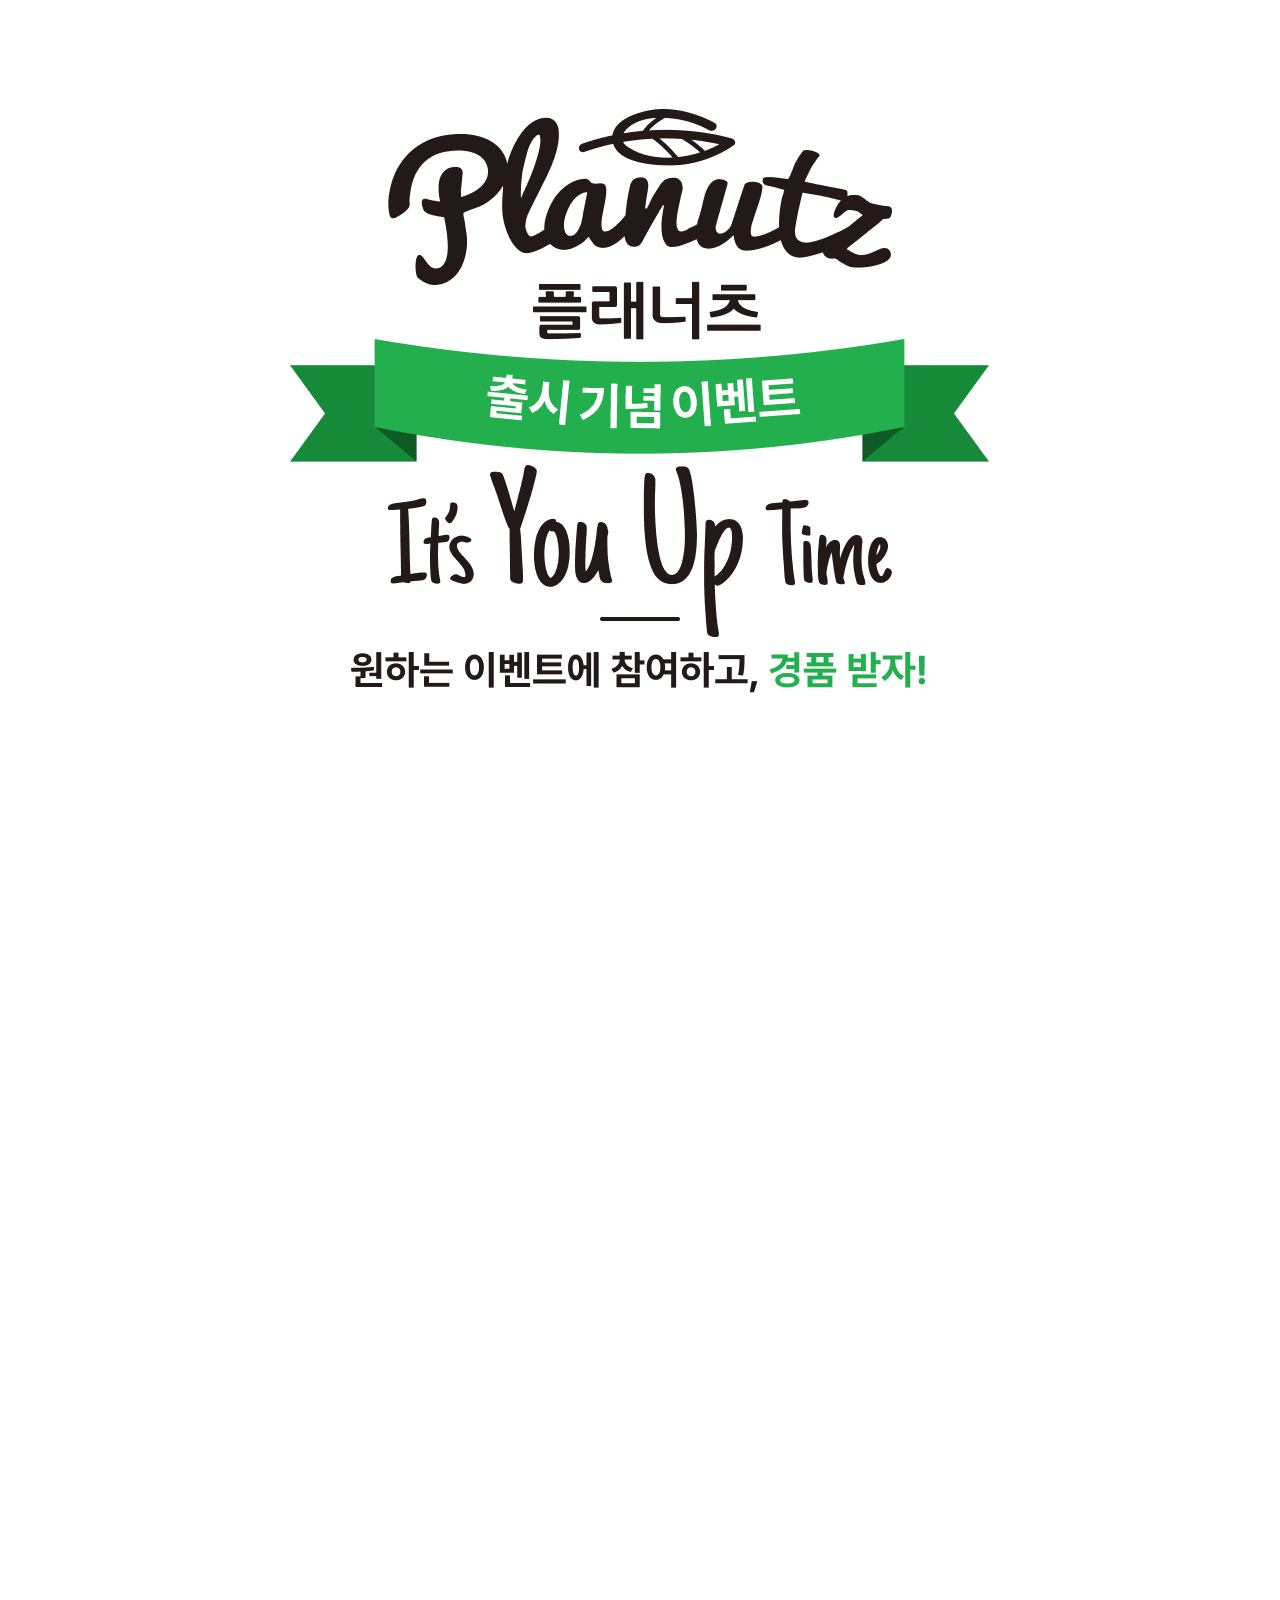
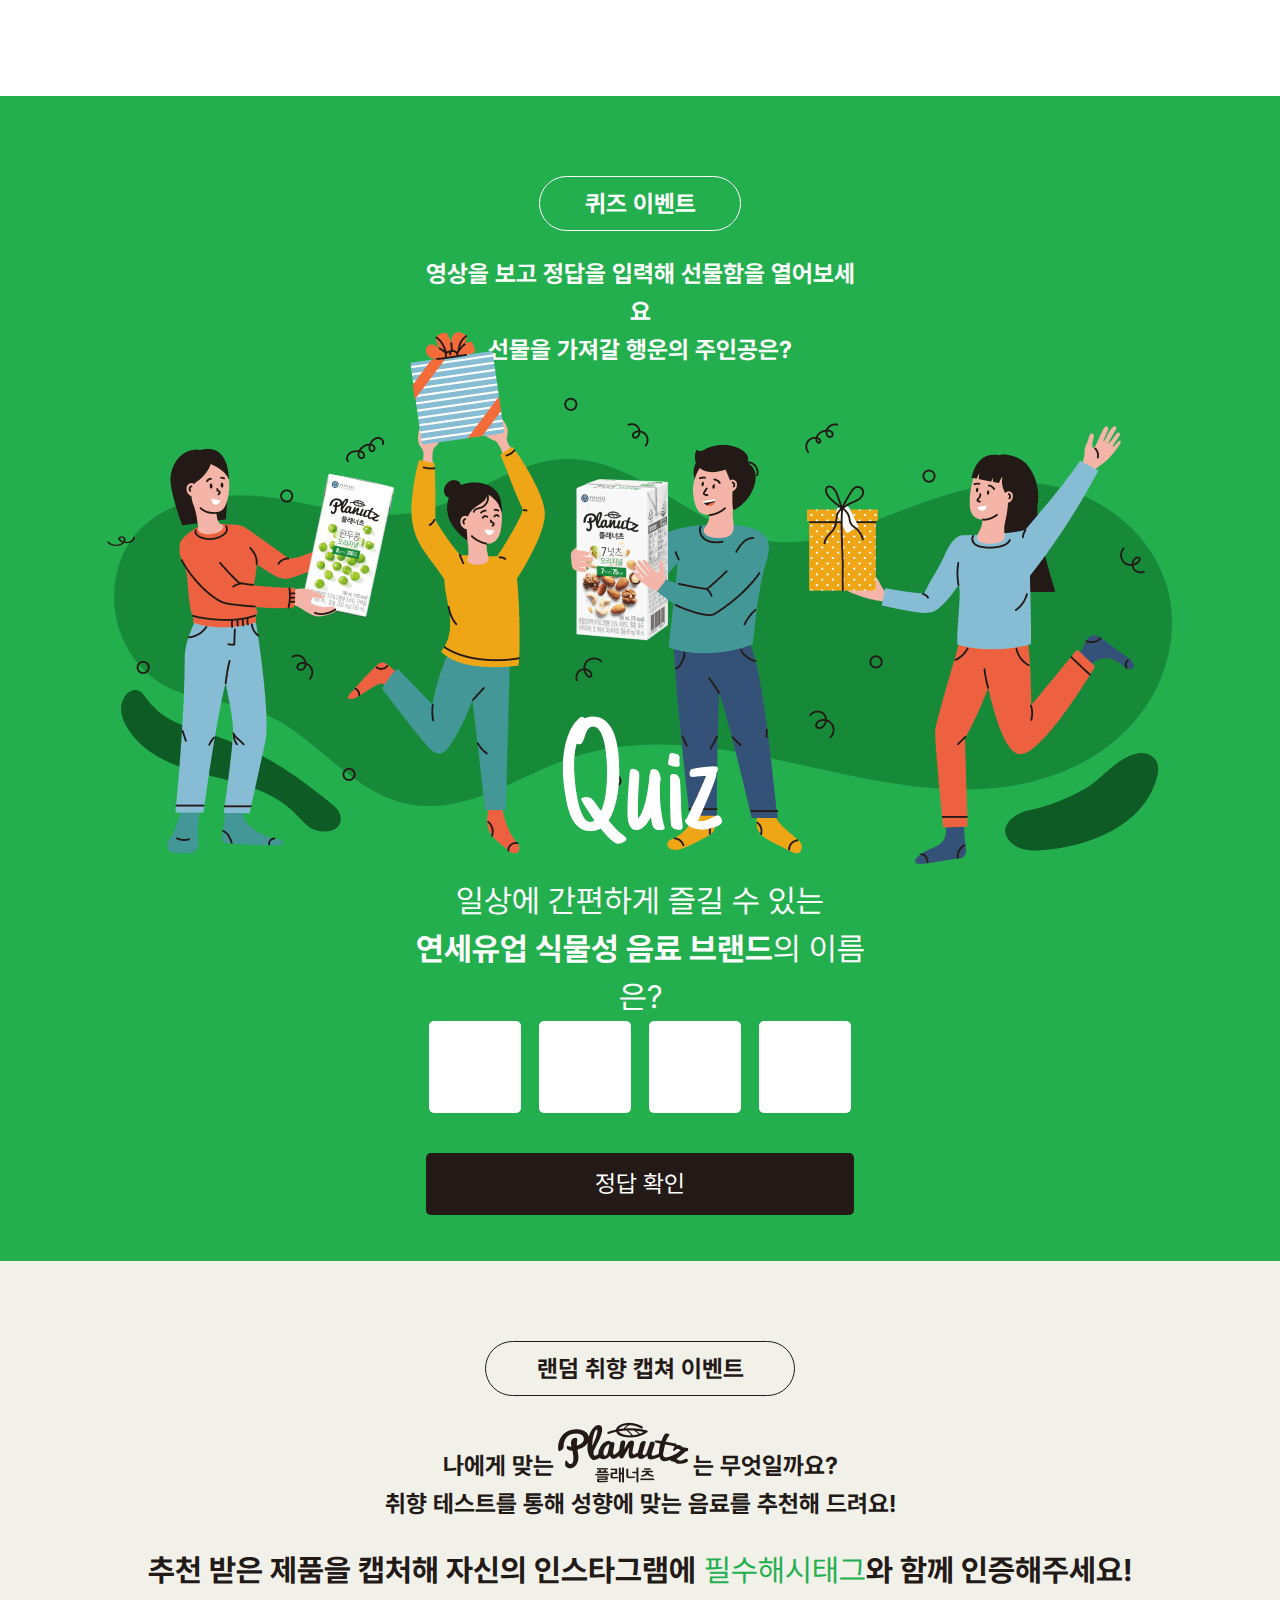
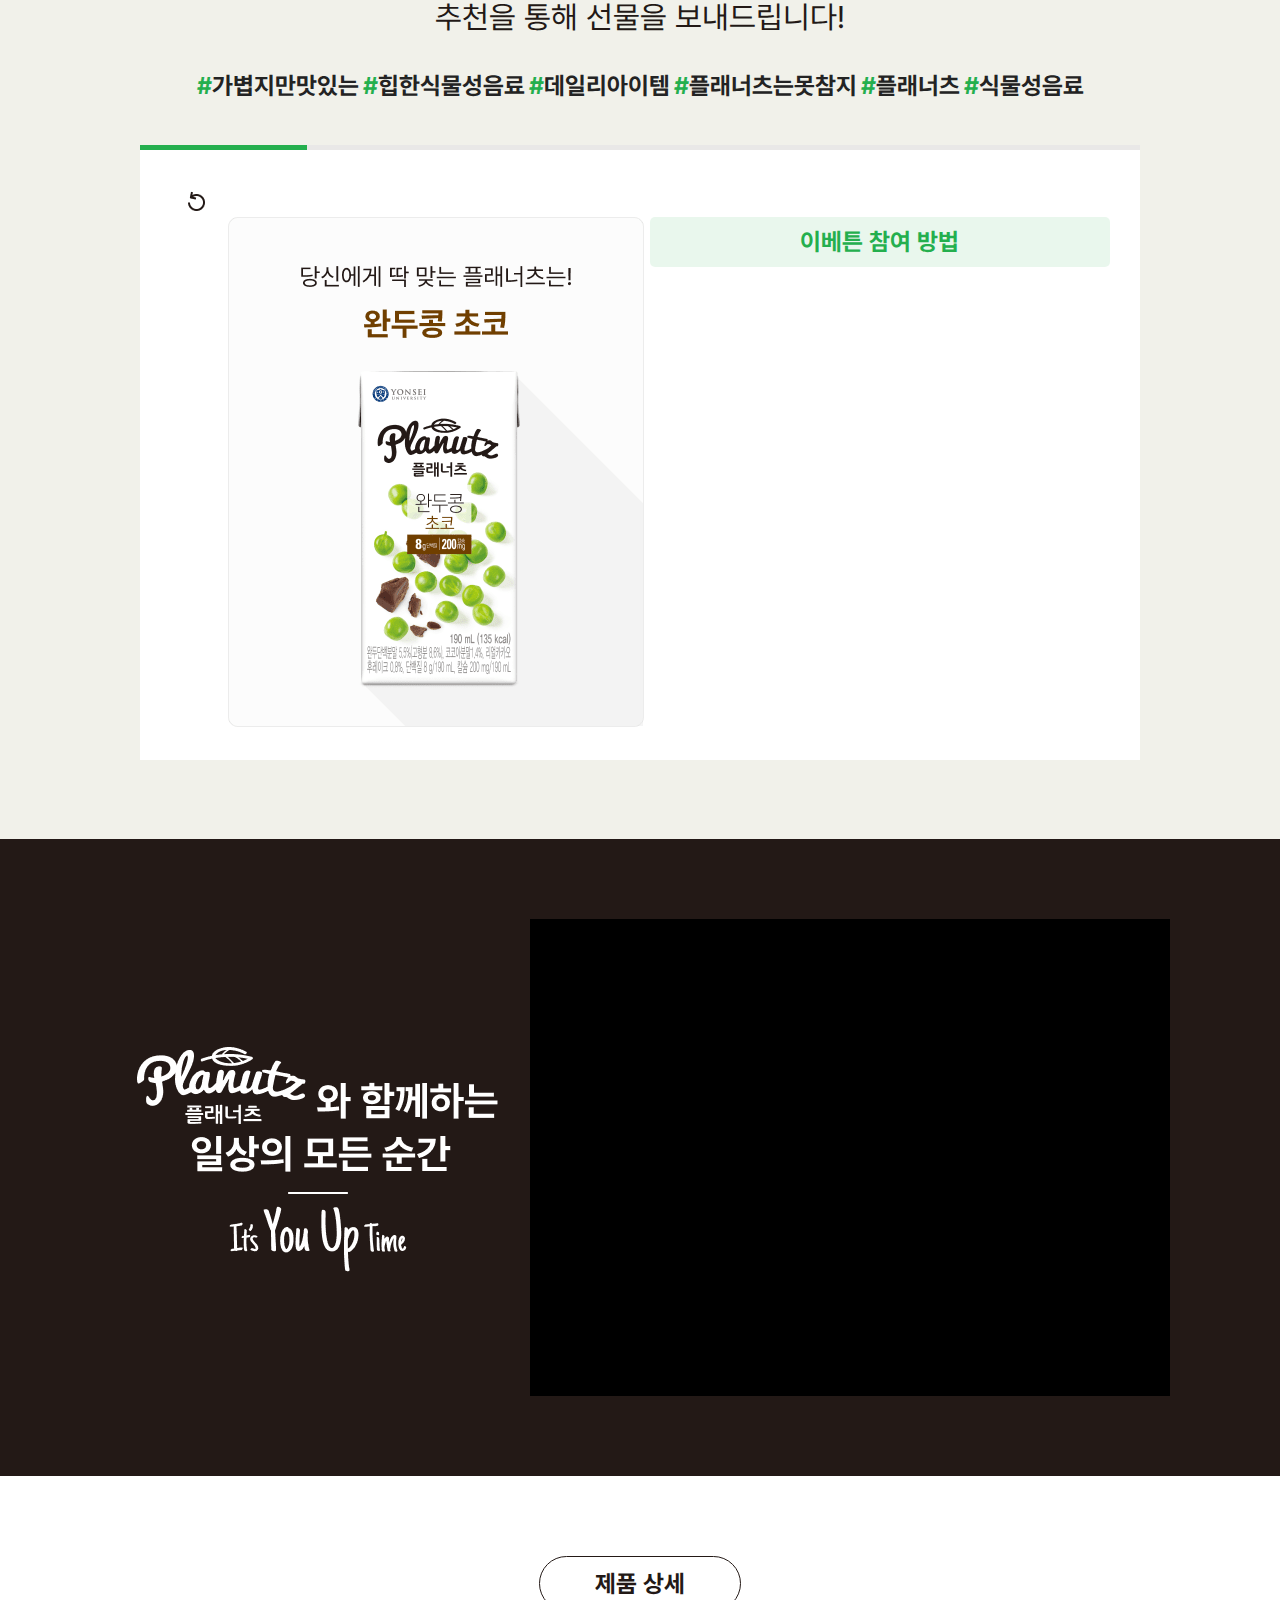
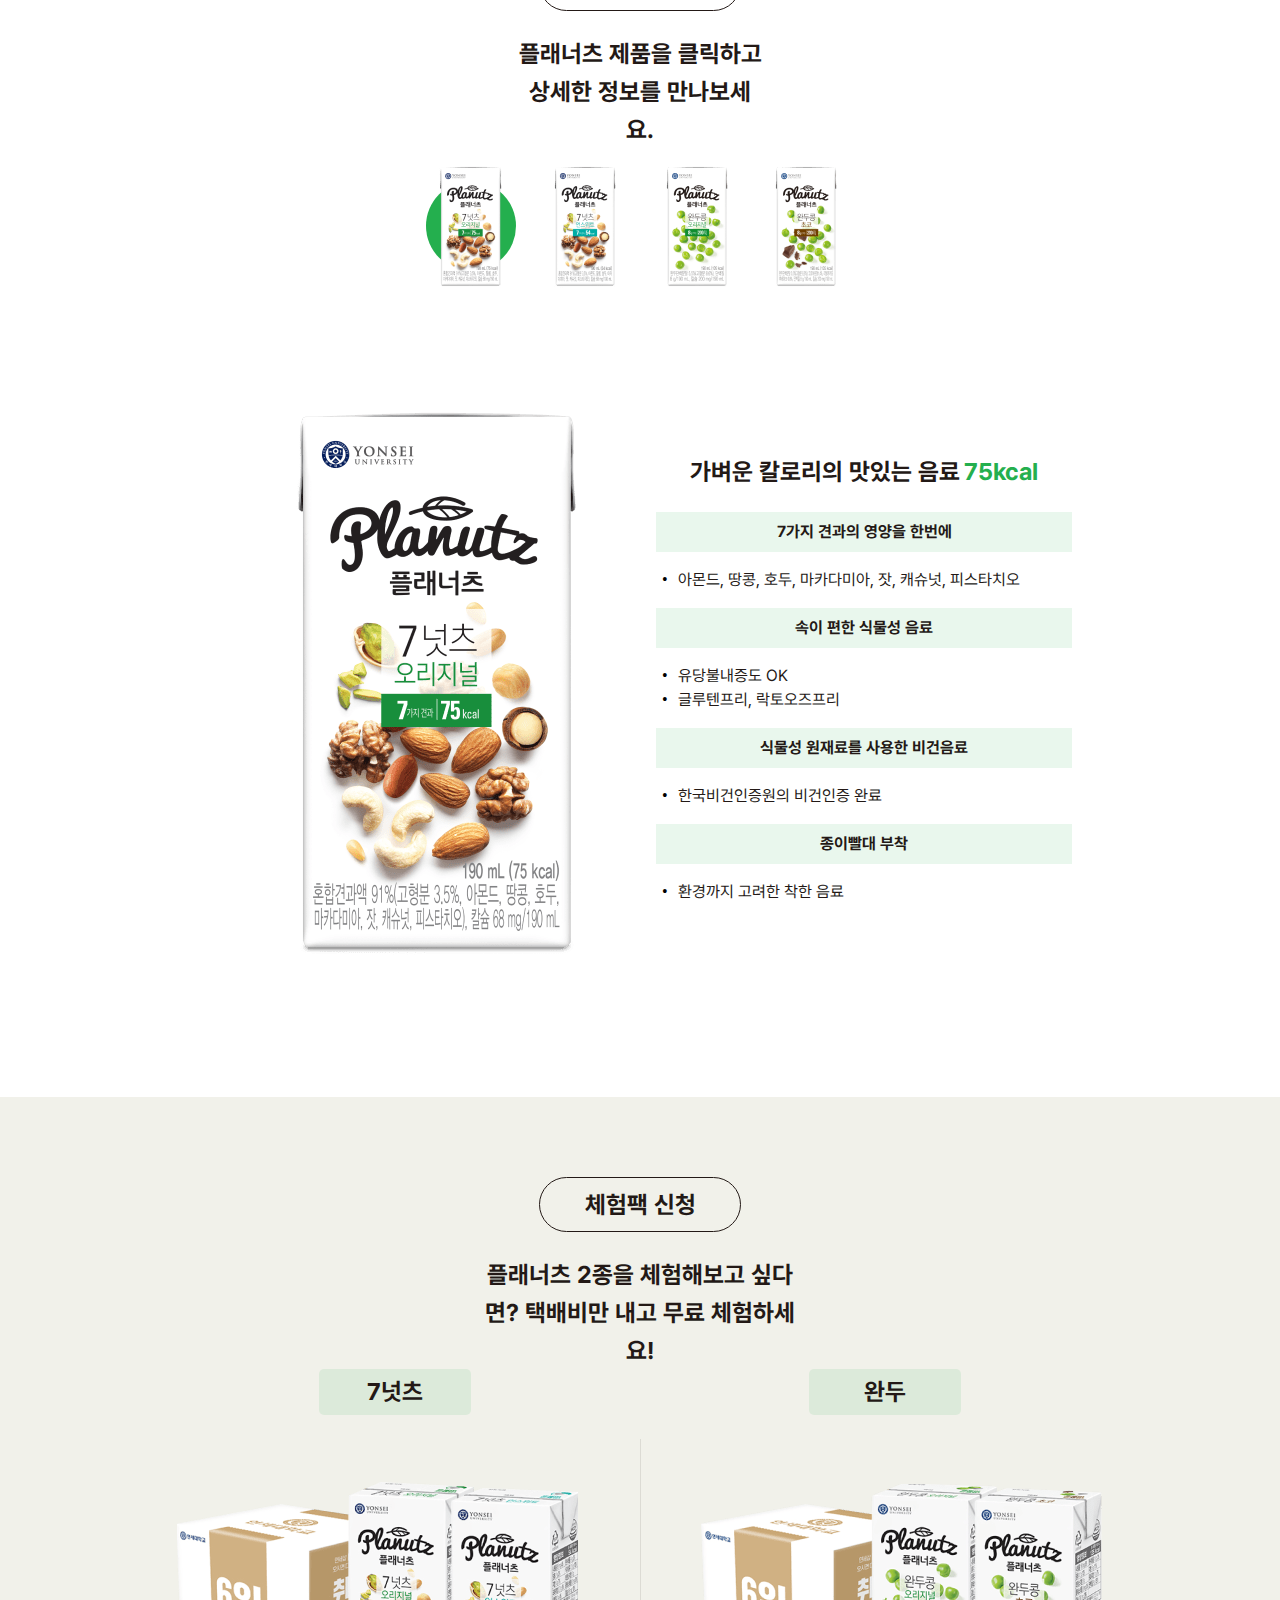
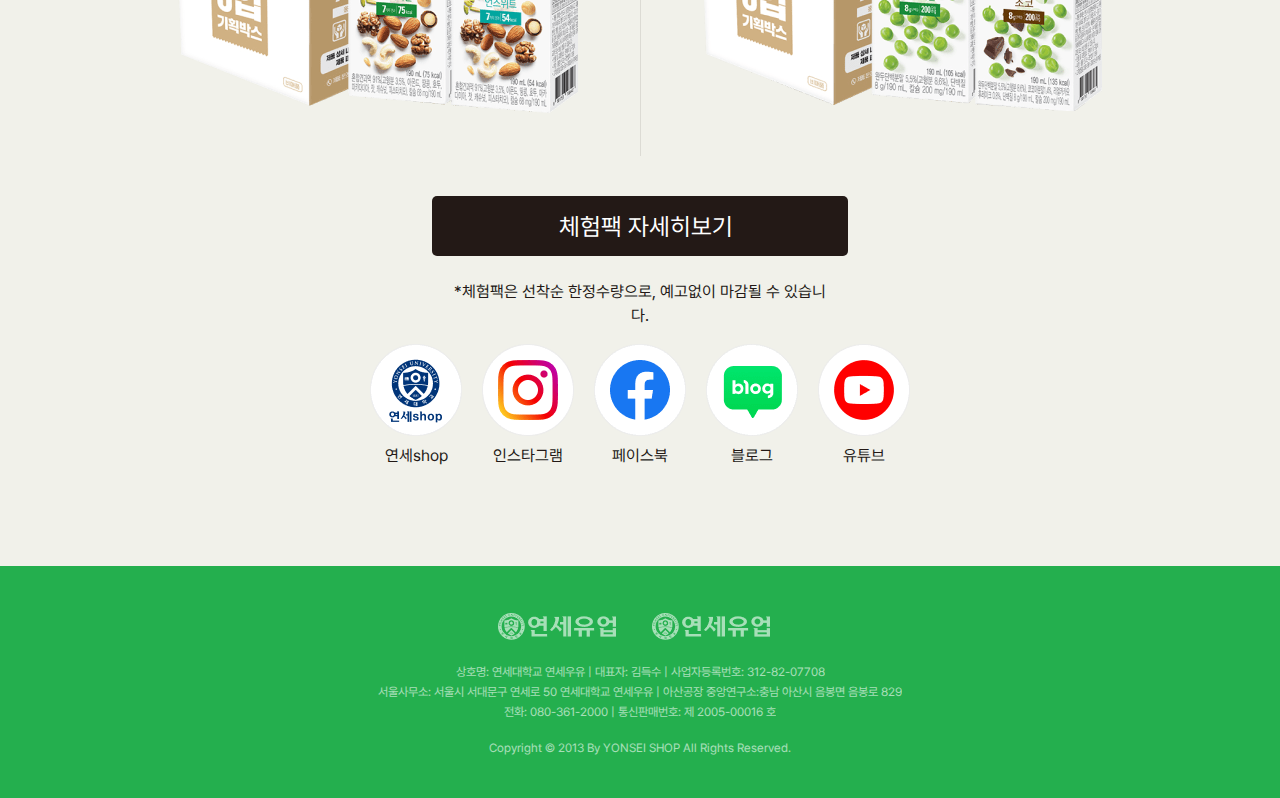
<file: backup/2022-05-12오전_08_51/index.html>
<!DOCTYPE html>
<html lang="kr">
<head>
    <meta charset="UTF-8">
    <meta http-equiv="X-UA-Compatible" content="IE=edge">
    <meta name="viewport" content="width=device-width, initial-scale=1.0">
    <title>yonseidairy</title>
    <link rel="stylesheet" href="css/index.css">
    <script src="https://cdnjs.cloudflare.com/ajax/libs/jquery/3.5.1/jquery.min.js"></script>
    <script type="text/javascript" src="js/event.js"></script>
</head>
<body>
    <div class="main_body">
        <!--  메인영역이6개가 있고 foorter가 있어서 총영역 7개 -->
        <div class="body_area_1">
            <div class="area_1">
                <div class="area_1_title_img">
                        <img src="img/img_hero_title.png" alt="플래너츠 출신기념 이벤트">
                </div>
                <div class="area_1_vidio">
                    <iframe width="100%" height="100%" src="https://www.youtube.com/embed/mkph2mrvsYE?autoplay=1&loop=1&showinfo=0&autohide=1&mute=1&playlist=mkph2mrvsYE&controls=0&disablekb=1" title="YouTube video player" frameborder="0" allow="accelerometer; autoplay; clipboard-write; encrypted-media; gyroscope; picture-in-picture" allowfullscreen></iframe>
                </div>
                <div class="area_1_vidio_transparency"></div>
            </div>
        </div>

        <div class="body_area_2">
            <div class="area_2">
                <div class="area_2_quiz_event">
                    <span class="quiz_event">퀴즈 이벤트</span>
                </div>

                <div class="area_2_text_area1">
                    <div class="area_2_text_box">
                        <p class="area_2_text">영상을 보고 정답을 입력해 선물함을 열어보세요</p>
                        <p class="area_2_text">선물을 가져갈 행운의 주인공은?</p>
                    </div>
                </div>

                <div>
                    <img src="img/img_quiz.png">
                </div>

                <div class="area_2_text1_area2">
                    <div class="area_2_text1_box">
                        <p class="area_2_text1">일상에 간편하게 즐길 수 있는</p>
                        <span class="area_2_text1_1"> 연세유업 식물성 음료 브랜드<span class="area_2_text1_2">의 이름은?</span></span>
                    </div>
                </div>

                <div class="area_2_body_box">
                    <div class="area_2_div">
                        <input class="area_2_box" type="text" maxlength="1">
                    </div>
                    <div class="area_2_div">
                        <input class="area_2_box" type="text" maxlength="1">
                    </div>
                    <div class="area_2_div">
                        <input class="area_2_box" type="text" maxlength="1">
                    </div>
                    <div class="area_2_div">
                        <input class="area_2_box" type="text" maxlength="1">
                    </div>
                </div>

                <div class="area_2_button_box">
                    <button class="area_2_button">
                        <span class="">정답 확인</span>
                    </button>
                </div>

            </div>
        </div>

        <div class="body_area_3">
            <div class="area_3">
                <div class="area_3_capture_event">
                    <span class="capture_event">랜덤 취향 캡쳐 이벤트</span>
                </div>

                <div class="area_text_1">
                    <span class="area_text_1_1">나에게 맞는</span><img src="img/img_logo_small.png"><span class="area_text_1_1">는 무엇일까요?</span>
                </div>

                <div class="area_text_2">
                    <span class="area_text_2_1">취향 테스트를 통해 성향에 맞는 음료를 추천해 드려요!</span>
                </div>

                <div class="area_text_3">
                    <span class="area_text_3_1">추천 받은 제품을 캡처해 자신의 인스타그램에<span class="area_text_3_2"> 필수해시태그</span>와 함께 인증해주세요!<span class="area_text_3_3">추천을 통해 선물을 보내드립니다!</span></span>
                </div>

                <div class="area_text_4">
                    <span class="area_text_4_1">#<span class="area_text_4_2">가볍지만맛있는</span></span>
                    <span class="area_text_4_1">#<span class="area_text_4_2">힙한식물성음료</span></span>
                    <span class="area_text_4_1">#<span class="area_text_4_2">데일리아이템</span></span>
                    <span class="area_text_4_1">#<span class="area_text_4_2">플래너츠는못참지</span></span>
                    <span class="area_text_4_1">#<span class="area_text_4_2">플래너츠</span></span>
                    <span class="area_text_4_1">#<span class="area_text_4_2">식물성음료</span></span>
                </div>
                <div class="area_text_5">
                    <div class="area_text_5_1">
                        <!-- <div class="top_bar1"></div> -->
                        <div class="slide_box">
                            <div class="slide">
                                <!-- <div class="slide_img_box">
                                    <div class="top_bar1"></div>
                                    <div class="top_bar2"></div>
                                    <div class="top_bar3"></div>
                                    <div class="top_bar4"></div>
                                    <div class="top_bar5"></div>
                                    <div class="top_bar6"></div>
                                    <div class="slide_title">
                                        <p>다가올 여름을 위해</p>
                                        <p>운동에 진심이야!</p>
                                    </div>
                                    <div class="slide_img">
                                        <img src="img/img_test_1.png"alt="">
                                    </div>
                                    <div class="slide_btn">
                                        <div class="yes_box"><span class="yes">맞아요</span></div>
                                        <div class="no_box"><span class="no">아니요</span></div>
                                    </div>
                                </div>

                                <div class="slide_img_box">
                                    <div class="top_bar1"></div>
                                    <div class="top_bar2"></div>
                                    <div class="top_bar3"></div>
                                    <div class="top_bar4"></div>
                                    <div class="top_bar5"></div>
                                    <div class="top_bar6"></div>
                                    <div class="slide_prev2">
                                        <img src="img/btn_prev.png">
                                    </div>
                                    <div class="slide_title2">
                                        <p>새로운 맛에</p>
                                        <p>도전하는 것이 좋아!</p>
                                    </div>
                                    <div class="slide_img">
                                        <img src="img/img_test_2.png"alt="">
                                    </div>
                                    <div class="slide_btn">
                                        <div class="yes_box2"><span class="yes">맞아요</span></div>
                                        <div class="no_box2"><span class="no">아니요</span></div>
                                    </div>
                                </div>

                                <div class="slide_img_box">
                                    <div class="top_bar1"></div>
                                    <div class="top_bar2"></div>
                                    <div class="top_bar3"></div>
                                    <div class="top_bar4"></div>
                                    <div class="top_bar5"></div>
                                    <div class="top_bar6"></div>
                                    <div class="slide_prev3">
                                        <img src="img/btn_prev.png">
                                    </div>
                                    <div class="slide_title3">
                                        <p>지금 나에게 필요한건</p>
                                        <p>칼슘과 단백질!</p>
                                    </div>
                                    <div class="slide_img">
                                        <img src="img/img_test_3.png"alt="">
                                    </div>
                                    <div class="slide_btn">
                                        <div class="yes_box3"><span class="yes">맞아요</span></div>
                                        <div class="no_box3"><span class="no">아니요</span></div>
                                    </div>
                                </div>

                                <div class="slide_img_box">
                                    <div class="top_bar1"></div>
                                    <div class="top_bar2"></div>
                                    <div class="top_bar3"></div>
                                    <div class="top_bar4"></div>
                                    <div class="top_bar5"></div>
                                    <div class="top_bar6"></div>
                                    <div class="slide_prev4">
                                        <img src="img/btn_prev.png">
                                    </div>
                                    <div class="slide_title4">
                                        <p>맛은 포기할 수 없어!</p>
                                        <p>조금이라도 더 달콤하게</p>
                                    </div>
                                    <div class="slide_img">
                                        <img src="img/img_test_4.png"alt="">
                                    </div>
                                    <div class="slide_btn">
                                        <div class="yes_box4"><span class="yes">맞아요</span></div>
                                        <div class="no_box4"><span class="no">아니요</span></div>
                                    </div>
                                </div>

                                <div class="slide_img_box">
                                    <div class="top_bar1"></div>
                                    <div class="top_bar2"></div>
                                    <div class="top_bar3"></div>
                                    <div class="top_bar4"></div>
                                    <div class="top_bar5"></div>
                                    <div class="top_bar6"></div>
                                    <div class="slide_prev5">
                                        <img src="img/btn_prev.png">
                                    </div>
                                    <div class="slide_title5">
                                        <p>성향 분석이 완료되었습니다.</p>
                                        <p>추천 결과를 확인해주세여!</p>
                                    </div>
                                    <div class="slide_img">
                                        <img src="img/img_test_5.png"alt="">
                                    </div>
                                    <div class="slide_btn">
                                        <div class="result"><span class="yes">결과 확인</span></div>
                                    </div>
                                </div> -->

                                <div class="slide_img_box">
                                    <div class="top_bar1"></div>
                                    <div class="top_bar2"></div>
                                    <div class="top_bar3"></div>
                                    <div class="top_bar4"></div>
                                    <div class="top_bar5"></div>
                                    <div class="top_bar6"></div>
                                    <div class="slide_prev6">
                                        <img src="img/btn_return.png">
                                    </div>
                                    <div class="slide_img6">
                                        <div class="img6">
                                            <img src="img/img_test_fin_4.png">
                                        </div>
                                        <div class="slide_join">
                                            <div class="join"><span class="event_join">이베튼 참여 방법</span></div>
                                        </div>
                                    </div>
                                </div>
                            </div>
                        </div>
                    </div>
                </div>
            </div>
        </div>

        <div class="body_area_4">
            <div class="area_4">
                <div class="area_4_box">
                    <div class="area_4_img">
                        <img src="img/img_text.png">
                    </div>
                    <div class="area_4_vidio">
                        
                    </div>
                </div> 
            </div>
        </div>

        <div class="body_area_5">
            <div class="area_5">
                <div class="area_5_detail">
                    <span class="detail">제품 상세</span>
                </div>
                <div class="area_5_explanation">
                    <span class="area_5_explanation">플래너츠 제품을 클릭하고 상세한 정보를 만나보세요.</span>
                </div>

                <div class="area_5_product">
                    <span class="product">
                        <div class="area_5_click" data-value="1">
                            <div class="color1"></div>
                            <img class="area_5_img1" src="img/btn_product_1.png">
                        </div>
                    </span>
                    <span class="product">
                        <div class="area_5_click" data-value="2">
                            <div class="color2"></div>
                            <img class="area_5_img2" src="img/btn_product_2.png">
                        </div>
                    </span>
                    <span class="product">
                        <div class="area_5_click" data-value="3">
                            <div class="color3"></div>
                            <img class="area_5_img3" src="img/btn_product_3.png">
                        </div>
                    </span>
                    <span class="product">
                        <div class="area_5_click" data-value="4">
                            <div class="color4"></div>
                            <img class="area_5_img4" src="img/btn_product_4.png">
                        </div>
                    </span>
                </div>

                <div class="product_explanation">
                    <div class="product_explanation_img">
                        <img class="area_img" src="img/btn_product_1_select.png" alt="">
                    </div>
                    <div class="li_text">
                        <div class="li_text_box">
                            <p class="title">가벼운 칼로리의 맛있는 음료</p>
                            <span>75kcal</span>
                            <p class="sub">뼈와 치아 형성에 필요한 칼슘 일일권장량의 29%</p>
                        </div>
                        <div style="padding-top: 24px; padding-left: 16px;">
                            <div class="background title_text1">
                                <p>7가지 견과의 영양을 한번에</p>
                            </div>
                            <div class="background1">
                                <ul>
                                    <li>
                                        &bull;<span class="text1 sub1">아몬드, 땅콩, 호두, 마카다미아, 잣, 캐슈넛, 피스타치오</span>
                                    </li>
                                </ul>
                            </div>
                            <div style="padding-top: 16px;">
                                <div class="background title_text2">
                                    <p>속이 편한 식물성 음료</p>
                                </div>
                                <div class="background2">
                                    <ul>
                                        <li>
                                            <div>
                                                &bull;<span class="text1 sub2">유당불내증도 OK</span>
                                            </div>
                                            <div>
                                                &bull;<span class="text1 sub3">글루텐프리, 락토오즈프리</span>
                                            </div>
                                        </li>
                                    </ul>
                                </div>
                            </div>
                            <div style="padding-top: 16px;">
                                <div class="background title_text3">
                                    <p>식물성 원재료를 사용한 비건음료</p>
                                </div>
                                <div class="background1">
                                    <ul>
                                        <li>
                                            
                                            &bull;<span class="text1 sub4">한국비건인증원의 비건인증 완료</span>
                                        </li>
                                    </ul>
                                </div>
                            </div>
                            <div style="padding-top: 16px;">
                                <div class="background title_text4">
                                    <p>종이빨대 부착</p>
                                </div>
                                <div class="background1">
                                    <ul>
                                        <li>
                                            <!-- <span class="circle"></span> -->
                                            &bull;<span class="text1 sub5">환경까지 고려한 착한 음료</span>
                                        </li>
                                    </ul>
                                </div>
                            </div>
                        </div>
                    </div>
                </div>

            </div>
        </div>

        <div class="body_area_6">
            <div class="area_6">
                <div class="area_6_experience">
                    <span class="experience">체험팩 신청</span>
                </div>
                <div class="experience_text">
                    <span class="experience_text_1">플래너츠 2종을 체험해보고 싶다면? 택배비만 내고 무료 체험하세요!</span>
                </div>


                <div class="experience_product">
                    <div class="product_box1">
                        <span class="product_title">7넛츠</span>
                    </div>
                </div>



                <div class="experience_product1">
                    <div class="product_box1">
                        <span class="product_title">완두</span>
                    </div>
                </div>


                <div class="product_img">
                    <div class="product_img1">
                        <div class="asd" style="width: 100%; text-align: right;">
                            <img src="img/img_pack_1.png">
                        </div>
                    </div>
                    <div class="asd" style="width: 0%; float: left;">
                        <div class="line">

                        </div>
                    </div>
                    <div class="product_img2">
                        <div class="asds" style="width: 100%; text-align: left;">
                            <img src="img/img_pack_2.png">
                        </div>
                    </div>
                </div>
                <div class="area_6_read_more">
                    <button class="read_more">
                        <span class="read_more_text">체험팩 자세히보기</span>
                    </button>
                </div>
                <div class="explanation_text_box">
                    <span class="explanation_text">*체험팩은 선착순 한정수량으로, 예고없이 마감될 수 있습니다.</span>
                </div>
                <div class="link_box">
                    <ul>
                        <li class="link_box_img yonsei"><img src="img/btn_yonsei.png"><p>연세shop</p></li>
                        <li class="link_box_img instagram"><img src="img/btn_instagram.png"><p>인스타그램</p></li>
                        <li class="link_box_img facebook"><img src="img/btn_facebook.png"><p>페이스북</p></li>
                        <li class="link_box_img blog"><img src="img/btn_blog.png"><p>블로그</p></li>
                        <li class="link_box_img youtube"><img src="img/btn_youtube.png"><p>유튜브</p></li>
                    </ul>
                </div>
            </div>
        </div>

        <footer>
            <div class="footer_img">
                <span class="footer_span1"><img src="img/img_logo_footer_1.png"></span>
                <span class="footer_span2"><img src="img/img_logo_footer_1.png"></span>
            </div>
            <div class="footer_text">
                <p>상호명: 연세대학교 연세우유 | 대표자: 김득수 | 사업자등록번호: 312-82-07708</p>
                <p>서울사무소: 서울시 서대문구 연세로 50 연세대학교 연세우유 | 아산공장 중앙연구소:충남 아산시 음봉면 음봉로 829</p>
                <p>전화: 080-361-2000 | 통신판매번호: 제 2005-00016 호</p>
            </div>
            <div class="copyright">
                <p>Copyright © 2013 By YONSEI SHOP All Rights Reserved.</p>
            </div>
        </footer>

    </div>
</body>
</html>
</file>
<file: backup/2022-05-12오전_08_51/css/index.css>
@import url(reset.css);
@font-face {
    font-family: Pretendard-Regular;
    src: url(../font/Pretendard-Regular.otf);
}
@font-face {
    font-family: Pretendard-Bold;
    src: url(../font/Pretendard-Bold.otf);
}
/* * {
    box-sizing: border-box;
} */
/* 반응형 버전 */
@media screen and (max-width: 1023px){
    .main_body {
        width: 100%;
        height: 100%;
    }
    .body_area_1 {
        width: 100%;
        /* height: 1703px; */
        height: 1616px;
        background: url("http://localhost/yonseidairy/img/img_hero_background.png") no-repeat;
        background-size: 100% 100%;
        padding-bottom: 80px;
    }
    .body_area_1 > .area_1 {
        width: 856px;
        height: 100%;
        margin: 0 auto;
    }
    .body_area_1 > .area_1 > .area_1_title_img {
        width: 856px;
        height: 720px;
        padding-left: 4px;
        padding-right: 4px;
        padding-top: 82px;
        box-sizing: border-box;
    }
    
    .body_area_1 > .area_1 > .area_1_vidio {
        position: absolute;
        width: 856px;
        height: 856px;
        padding-top: 40px;
    
    }
    .body_area_1 > .area_1 > .area_1_vidio_transparency {
        padding-top: 40px;
        position: absolute;
        width: 856px;
        height: 856px;
    }
    .body_area_2 {
        width: 100%;
        height: 1165px;
        background-color: #24af4e;
        /* display: flex;
        justify-content: center; */
    }
    .body_area_2 > .area_2 {
        /* width: 1280px; */
        width: 100%;
        height: 1085px;
        margin: 0 auto;
        padding-top: 80px;
        text-align: center;
    }
    .area_2 > .area_2_quiz_event {
        display: inline-block;
        width: 200px;
        height: 53px;
        border: 1px solid #fff;
        border-radius: 1000px;
    
    }
    .area_2_quiz_event > .quiz_event {
        display: block;
        font-size: 24px;
        width: 152px;
        height: 29px;
        padding: 12px 24px;
        color:#fff;
        font-family: Pretendard-Bold;
    }
    .area_2 > .area_2_text_area1{
        width: 100%;
        height: 72px;
        padding-top: 24px;
    }
    .area_2_text_area1 > .area_2_text_box {
        display: inline-block;
        width: 443px;
        height: 76px;
    }
    .area_2_text_box > .area_2_text {
        font-family: Pretendard-Bold;
        font-size: 24px;
        line-height: 1.58;
        color:#fff;
    
    }
    .area_2 > .area_2_text1_area2 {
        width: 100%;
        height: 96px;
    }
    .area_2_text1_area2 > .area_2_text1_box {
        display: inline-block;
        width: 488px;
        height: 96px;
    }
    .area_2_text1_box > .area_2_text1 {
        font-family: Pretendard-Regular;
        font-size: 32px;
        line-height: 1.5;
        color:#fff;
    }
    .area_2_text1_box > .area_2_text1_1 {
        font-family: Pretendard-Bold;
        font-size: 32px;
        line-height: 1.5;
        color:#fff;
    }
    .area_2_text1_box > .area_2_text1_1 > .area_2_text1_2 {
        font-family: Pretendard-Regular;
        font-size: 32px;
        line-height: 1.5;
        color:#fff;
    }
    .area_2 > .area_2_body_box {
        width: 100%;
        height: 92px;
        padding-top: 48px;
    }
    .area_2_body_box > div {
        display: inline-block;
    }
    .area_2_div:nth-child(n+2) {
        padding-left: 14px;
    }
    .area_2_body_box > .area_2_div > input:focus {
        outline: none;
    }
    .area_2_body_box > .area_2_div > .area_2_box {
        text-align: center;
        width: 92px;
        height: 92px;
        border-radius: 5px;
        font-size: 20px;
        background-color: #fff;
        border: none;
    }
    .area_2 > .area_2_button_box {
        padding-top: 40px;
    }
    .area_2_button_box > .area_2_button {
        /* width: 416px;
        height: 60px; */
        border-radius: 5px;
        background-color: #231916;
        border: none;
        cursor: pointer;
    }
    .area_2_button > span {
        display: inline-block;
        width: 384px;
        height: 38px;
        font-size: 24px;
        line-height: 1.58;
        color: #fff;
        font-family: Pretendard-Regular;
        padding: 11px 16px; 
    }
    
    .body_area_3 {
        width: 100%;
        height: 1178px;
        background-color: #f1f1ea;
    }
    .body_area_3 > .area_3 {
        width: 100%;
        height: 1098px;
        margin: 0 auto;
        padding-top: 80px;
        text-align: center;
    }
    .area_3 > .area_3_capture_event {
        display: inline-block;
        width: 308px;
        height: 53px;
        border-radius: 1000px;
        border: solid 1px #231916;
    }
    .area_3_capture_event > .capture_event {
        display: block;
        font-size: 24px;
        width: 260px;
        height: 29px;
        padding: 12px 24px;
        color: #231916;
        font-family: Pretendard-Bold;
    }
    .area_3 > .area_text_1 {
        padding-top: 24px;
        width: 100%;
        height: 65px;
    }
    .area_text_1 > .area_text_1_1 {
        display: inline-block;
        width: auto;
        height: 38px;
        font-size: 24px;
        line-height: 1.58;
        color:#231916;
        font-family: Pretendard-Bold;
        vertical-align: bottom;
    }
    .area_3 > .area_text_2 {
        width: 100%;
        height: 38px;
    }
    .area_text_2 > .area_text_2_1 {
        display: inline-block;
        width: auto;
        height: 38px;
        font-family: Pretendard-Bold;
        font-size: 24px;
        line-height: 1.58;
        color: #231916;
    }
    .area_3 > .area_text_3 {
        padding-top: 24px;
        width: 100%;
        height: 96px;
    }
    .area_text_3 > .area_text_3_1 {
        display: inline-block;
        width: 100%;
        height: 96px;
        font-size: 31px;
        line-height: 1.5;
        color: #231916;
        font-family: Pretendard-Bold;
    }
    .area_text_3_1 > .area_text_3_2 {
        color: #24af4e;
        font-family: Pretendard-Regular;
    }
    .area_text_3_1 > .area_text_3_3 {
        display: block;
        font-family: Pretendard-Regular;
    }
    .area_3 > .area_text_4 {
        padding-top: 24px;
        width: 100%;
        height: 38px;
    }
    .area_text_4 > .area_text_4_1 {
        width: auto;
        height: 38px;
        font-size: 24px;
        line-height: 1.58;
        font-family: Pretendard-Bold;
        color:#24af4e;
    }
    .area_text_4_1 > .area_text_4_2 {
        color: #232323;
    }
    .area_3 > .area_text_5 {
        padding-top: 40px;
        width: 100%;
        height: 615px;
        position: relative;
    }
    .area_text_5 > .area_text_5_1 {
        /* display: inline-block; */
        /* width: 1064px; */
        width: 1000px;
        height: 615px;
        background: #fff;
        margin: 0 auto;
        position: relative;
        overflow: hidden;
    }
    .slide_box {
        width: 100%; 
        height: 615px; 
        overflow: hidden;
    }
    .slide_prev2, .slide_prev3,.slide_prev4, .slide_prev5, .slide_prev6 {
        width: 32px;
        height: 32px;
        padding-top: 40px;
        padding-left: 40px;
    }
    .top_bar1 {
        float: left;
        width: 16.66%;
        height: 5px;
        background-color: #24af4e;
    }
    .top_bar2, .top_bar3, .top_bar4, .top_bar5, .top_bar6  {
        float: left;
        width: 16.66%;
        height: 5px;
        opacity: 0.1;
        background-color: #231916;
    }
    .slide_title {
        width: 984px;
        height: 96px;
        padding-top: 80px;
        margin: 0 auto;
    }
    .slide_title2, .slide_title3, .slide_title4, .slide_title5, .slide_title6 {
        width: 984px;
        height: 96px;
        padding-top: 8px;
        margin: 0 auto;
    }
    .slide_title > p {
        font-family: Pretendard-Bold;
        font-size: 32px;
        line-height: 1.5;
        text-align: center;
        color: #231916;
    }
    .slide_title2, .slide_title3, .slide_title4, .slide_title5, .slide_title6 > p {
        font-family: Pretendard-Bold;
        font-size: 32px;
        line-height: 1.5;
        text-align: center;
        color: #231916;
    }
    .slide_img {
        margin: 0 auto;
        padding-top: 24px;
    }
    .slide_btn {
        width: 100%;
        padding-top: 24px;
    }
    
    .slide_btn > .yes_box, .yes_box2, .yes_box3, .yes_box4, .no_box, .no_box1, .no_box2, .no_box3, .no_box4 {
        display: inline-block;
        width: 308px;
        height: 60px;
        border-radius: 5px;
        background-color: #ebebeb;
        text-align: center;
    }
    .slide_btn > .result {
        display: inline-block;
        width: 416px;
        height: 60px;
        border-radius: 5px;
        background-color: #000;
        text-align: center;
    }
    .yes, .no {
        display: inline-block;
        width: 276px;
        height: 38px;
        font-family: Pretendard-Regular;
        font-size: 24px;
        line-height: 1.58;
        color: #000;
        padding: 11px 16px;
    }
    .result > .yes {
        display: inline-block;
        width: 384px;
        height: 38px;
        font-family: Pretendard-Regular;
        font-size: 24px;
        line-height: 1.58;
        color: #fff;
        padding: 11px 16px;
    }
    .yes_box:hover {
        background-color: #000;
        cursor: pointer;
    }
    .no_box:hover {
        background-color: #000;
        cursor: pointer;
    }
    .yes_box2:hover {
        background-color: #000;
        cursor: pointer;
    }
    .no_box2:hover {
        background-color: #000;
        cursor: pointer;
    }
    .yes_box3:hover {
        background-color: #000;
        cursor: pointer;
    }
    .no_box3:hover {
        background-color: #000;
        cursor: pointer;
    }
    .yes_box4:hover {
        background-color: #000;
        cursor: pointer;
    }
    .no_box4:hover {
        background-color: #000;
        cursor: pointer;
    }
    .result:hover {
        cursor: pointer;
    }
    .yes:hover {
        color: #fff;
    }
    .no:hover {
        color: #fff;
    }
    .slide_img6 {
        width: 100%;
    }
    .img6 {
        display: inline-block;
        width: 42%;
        padding-left: 55px;
    }
    .slide_join {
        width: 46%;
        display: inline-block;
        vertical-align: top;
    }
    .join {
        width: 460px;
        height: 50px;
        border-radius: 5px;
        background-color: rgba(36, 175, 78, 0.1); 
    }
    .event_join {
        display: inline-block;
        width: 428px;
        height: 32px;
        font-family: Pretendard-Bold;
        font-size: 24px;
        line-height: 1.33;
        text-align: center;
        color: #24af4e;
        padding: 9px 16px;
      
    }
    .slide {
        transform: translateX(0px);
        position: relative;
        display: flex;
    }
    .slide_img_box {
        width: 100%; 
        flex-shrink: 0;
    }
    /* 다시 봐야할 곳 */
    .body_area_4 {
        width: 100%;
        height: 637px;
        background-color: #231916;
    }
    .body_area_4 > .area_4 {
        /* width: 1274px; */
        width: 100%;
        height: 637px;
        /* margin: 0 auto; */
        text-align: center;
    }
    .area_4 > .area_4_box {
        /* padding-top: 80px; */
        /* margin: 0 auto; */
        width: 100%;
        height: 477px;
        display: inline-block;
        padding-top: 80px;
    }
    .area_4_box > .area_4_img {
        width: 416px; 
        height: 250px; 
        vertical-align: top;
        padding-top: 114px;
        display: inline-block;
    }
    .area_4_box > .area_4_vidio {
        width: 50%;
        height: 477px;
        background-color: #000;
        display: inline-block;
        max-width: 848px;
    }
    .body_area_5 {
        width: 100%;
        height: 1221px;
        background-color: #fff;
    }
    .body_area_5 > .area_5 {
        width: 100%;
        height: 1141px;
        text-align: center;
        padding-top: 80px;
    }
    .area_5 > .area_5_detail {
        display: inline-block;
        width: 200px;
        height: 53px;
        border-radius: 1000px;
        border: solid 1px #231916;
    }
    .area_5_detail > .detail {
        display: block;
        font-size: 24px;
        width: 152px;
        height: 29px;
        padding: 12px 24px;
        color: #231916;
        font-family: Pretendard-Bold;
    }
    .area_5 > .area_5_explanation {
        padding-top: 24px;
        width: 100%;
        height: 76px;
    }
    .area_5_explanation > .area_5_explanation {
        display: inline-block;
        width: 247px;
        height: 76px;
        font-size: 24px;
        font-family: Pretendard-Bold;
        line-height: 1.58;
        color: #231916;
    }
    .area_5 > .area_5_product {
        padding-top: 40px;
        width: 100%;
        height: 150px;
    }
    .area_5_product > .product {
        display: inline-block;
        width: 92px;
        height: 150px;
        position: relative;
    }
    .area_5_product > .product > .area_5_click > img{
        position: relative;
        z-index: 9999;
    }
    .color1 {
        position: absolute;
        display: inline-block;
        width: 90px;
        height: 90px;
        background-color: #24af4e;
        border-radius: 100px;
        z-index: 9998;
        top: 20%;
    }
    .color2 , .color3 , .color4 {
        position: absolute;
        display: inline-block;
        width: 90px;
        height: 90px;
        border-radius: 100px;
        z-index: 9998;
        top: 20%;
    }
    
    .product:nth-child(n+2) {
        padding-left: 16px;
    }
    .product_explanation {
        padding-top: 40px;
        width: 100%;
        height: 679px;
        position: relative;
    }
    .product_explanation_img {
        position: absolute;
        width: 50%;
        text-align: right;
    }
    /* .product_explanation_img > .area_img {
        float: right;
    } */
    .li_text {
        position: absolute;
        width: 50%;
        display: inline-block;
        padding-top: 115px;
        text-align: left;
        /* text-align: center; */
    }
    .li_text_box {
        width: 348px;
        height: 32px;
        text-align: center;
        display: inline-block;
        padding-left: 50px;
    }
    .li_text > .li_text_box > p {
        display: inline-block;
        font-family: Pretendard-Bold;
        font-size: 24px;
        line-height: 1.33;
        color: #231916;
    }
    .li_text > .li_text_box > span {
        display: inline-block;
        font-family: Pretendard-Bold;
        font-size: 24px;
        line-height: 1.33;
        /* text-align: center; */
        color: #24af4e;
    }
    .li_text > .li_text_box > .sub {
        /* display: inline-block; */
        /* width: 416px;
        height: 24px; */
        display: none;
        font-family: Pretendard-Regular;
        font-size: 16px;
        line-height: 1.5;
        text-align: center;
        color: #231916;
    }
    .li_text .background {
        width: 416px;
        height: 40px;
        background-color:rgba(36, 175, 78, 0.1)
    }
    .background > p {
        width: 384px;
        height: 24px;
        font-family: Pretendard-Bold;
        font-size: 16px;
        line-height: 1.5;
        text-align: center;
        color: #231916;
        padding: 8px 16px;
    }
    /* .background > p:nth-child(n+2) {
        padding-top: 16px;
    } */
    .background1 > ul> li {
        width: 416px;
        height: 24px;
        padding-top: 16px;
        padding-left: 6px;
    }
    .background2 > ul> li {
        width: 416px;
        height: 48px;
        padding-top: 16px;
        padding-left: 6px;
    }
    .background1 > ul> li > .circle {
        background-color: #231916;
        display: inline-block; 
        width: 1px; 
        height: 1px; 
        border: 1px solid #000; 
        border-radius: 10px;
        font-family: Pretendard-Regular;
    }
    .background2 > ul> li > div > .circle {
        background-color: #231916;
        display: inline-block; 
        width: 1px; 
        height: 1px; 
        border: 1px solid #000; 
        border-radius: 10px;
        font-family: Pretendard-Regular;
    }
    .background1 > ul> li > .text1 {
        width: 416px;
        height: 24px;
        font-family: Pretendard-Regular;
        font-size: 16px;
        line-height: 1.5;
        color: #231916;
        padding-left: 10px;
    }
    .background2 > ul> li > div > .text1 {
        width: 416px;
        height: 24px;
        font-family: Pretendard-Regular;
        font-size: 16px;
        line-height: 1.5;
        color: #231916;
        padding-left: 10px;
    }
    .li_text > .li_text1 {
        padding-top: 24px;
        width: 416px;
        height: 80px;
    }
    .body_area_6 {
        width: 100%;
        height: 1069px;
        background-color: #f1f1ea;
    }
    .body_area_6 > .area_6 {
        width: 100%;
        height: 989px;
        text-align: center;
        padding-top: 80px;
    }
    .area_6 > .area_6_experience {
        display: inline-block;
        width: 200px;
        height: 53px;
        border-radius: 1000px;
        border: solid 1px #231916;
    }
    .area_6_experience > .experience {
        display: block;
        font-size: 24px;
        width: 152px;
        height: 29px;
        padding: 12px 24px;
        color: #231916;
        font-family: Pretendard-Bold;
    }
    .area_6 > .experience_text {
        padding-top: 24px;
        width: 100%;
        height: 76px;
    }
    .experience_text > .experience_text_1 {
        display: inline-block;
        width: 335px;
        height: 76px;
        font-family: Pretendard-Bold;
        font-size: 24px;
        line-height: 1.58;
        color: #231916;
    }
    .area_6 > .experience_product {
        display: inline-block;
        /* position: absolute;
        left: 31.979vw; */
        padding-top: 37px;
        /* width: 152px; */
        width: 30%;
        height: 46px;
        min-width: 486px;
        max-width: 571px;
    }
    .area_6 > .experience_product1 {
        display: inline-block;
        /* position: absolute;
        right: 32%; */
        padding-top: 37px;
        /* width: 152px; */
        width: 30%;
        height: 46px;
        min-width: 486px;
        max-width: 571px;
    }
    .experience_product > .product_box1 {
        /* position: absolute; */
        display: inline-block;
        width: 152px;
        height: 46px;
        border-radius: 5px;
        background-color: rgba(36, 175, 78, 0.1);
        left: 30%;
    }
    .experience_product1 > .product_box1 {
        /* position: absolute; */
        display: inline-block;
        width: 152px;
        height: 46px;
        border-radius: 5px;
        background-color: rgba(36, 175, 78, 0.1);
        right: 30%;
    }
    .product_box1 > .product_title {
        display: inline-block;
        width: 120px;
        height: 38px;
        font-family: Pretendard-Bold;
        font-size: 24px;
        line-height: 1.58;
        color: #231916;
        padding: 4px 16px;
    }
    
    .area_6 > .product_img {
        padding-top: 24px;
        width: 100%;
        height: 317px;
    }
    .product_img > .product_img1 {
        
        width: 50%;
        float: left;
        height: 317px;
    }
    .product_img > .product_img2 {
        
        width: 50%;
        float: left;
        height: 317px;
    }
    .line {
        float: left;
        width: 1px;
        height: 317px;
        opacity: 0.1;
        background-color: #231916;
    }
    .area_6 > .area_6_read_more {
        padding-top: 40px;
        width: 100%;
        height: 60px;
    }
    .area_6_read_more > .read_more {
        display: inline-block;
        width: 416px;
        height: 60px;
        background-color: #231916;
        border-radius: 5px;
        border: none;
    }
    .read_more > .read_more_text {
        display: inline-block;
        width: 384px;
        height: 38px;
        font-family: Pretendard-Regular;
        font-size: 24px;
        line-height: 1.58;
        text-align: center;
        color: #fff;
        padding: 11px 16px;
    }
    .area_6 > .explanation_text_box {
        padding-top: 24px;
        width: 100%;
        height: 24px;
    }
    .explanation_text_box > .explanation_text {
        display: inline-block;
        width: 386px;
        height: 24px;
        font-family: Pretendard-Regular;
        font-size: 16px;
        line-height: 1.5;
        color: #231916;
    }
    .area_6 > .link_box {
        padding-top: 40px;
        width: 100%;
        height: 120px;
    }
    .link_box > ul > li {
        list-style-type: none;
        display: inline-block;
    }
    ul > li > p {
        padding-top: 8px;
        width: auto;
        height: auto;
        font-family: Pretendard-Regular;
        font-size: 16px;
        line-height: 1.5;
        color: #231916;
    }
    .link_box_img:nth-child(n+4) {
        padding-left: 16px;
    }
    .link_box_img:nth-child(-n+2) {
        padding-right: 16px;
    }
    footer {
        width: 100%;
        height: 232px;
        background-color: #24af4e;
    }
    footer > .footer_img {
        padding-top: 40px;
        width: 100%;
        height: 40px;
        text-align: center;
    }
    footer > .footer_img > .footer_span1 {
        display: inline-block;
        width: 128px;
        height: 40px;
    }
    footer > .footer_img > .footer_span2 {
        display: inline-block;
        padding-left: 16px;
        width: 141px;
        height: 40px;
    }
    footer > .footer_text {
        padding-top: 16px;
        width: 100%;
        text-align: center;
    }
    footer > .footer_text > p {
        width: 100%;
        height: auto;
        opacity: 0.6;
        font-family: Pretendard-Regular;
        font-size: 12px;
        line-height: 1.67;
        color: #fff;
    }
    footer > .copyright {
        padding-top: 16px;
        width: 100%;
        text-align: center;
        height: 20px;
    }
    .copyright > p {
        display: inline-block;
        width: 302px;
        height: 20px;
        opacity: 0.6;
        font-family: Pretendard-Regular;
        font-size: 12px;
        line-height: 1.67;
        color: #fff;
    }
}
/* pc 버전 */
@media screen and (min-width: 1024px){
.main_body {
    width: 100%;
    height: 100%;
}
.body_area_1 {
    width: 100%;
    /* height: 1703px; */
    height: 1616px;
    background: url("http://localhost/yonseidairy/img/img_hero_background.png") no-repeat;
    background-size: 100% 100%;
    padding-bottom: 80px;
}
.body_area_1 > .area_1 {
    width: 856px;
    height: 100%;
    margin: 0 auto;
}
.body_area_1 > .area_1 > .area_1_title_img {
    width: 856px;
    height: 720px;
    padding-left: 4px;
    padding-right: 4px;
    padding-top: 82px;
    box-sizing: border-box;
}

.body_area_1 > .area_1 > .area_1_vidio {
    position: absolute;
    width: 856px;
    height: 856px;
    padding-top: 40px;

}
.body_area_1 > .area_1 > .area_1_vidio_transparency {
    padding-top: 40px;
    position: absolute;
    width: 856px;
    height: 856px;
}
.body_area_2 {
    width: 100%;
    height: 1165px;
    background-color: #24af4e;
    /* display: flex;
    justify-content: center; */
}
.body_area_2 > .area_2 {
    /* width: 1280px; */
    width: 100%;
    height: 1085px;
    margin: 0 auto;
    padding-top: 80px;
    text-align: center;
}
.area_2 > .area_2_quiz_event {
    display: inline-block;
    width: 200px;
    height: 53px;
    border: 1px solid #fff;
    border-radius: 1000px;

}
.area_2_quiz_event > .quiz_event {
    display: block;
    font-size: 24px;
    width: 152px;
    height: 29px;
    padding: 12px 24px;
    color:#fff;
    font-family: Pretendard-Bold;
}
.area_2 > .area_2_text_area1{
    width: 100%;
    height: 72px;
    padding-top: 24px;
}
.area_2_text_area1 > .area_2_text_box {
    display: inline-block;
    width: 443px;
    height: 76px;
}
.area_2_text_box > .area_2_text {
    font-family: Pretendard-Bold;
    font-size: 24px;
    line-height: 1.58;
    color:#fff;

}
.area_2 > .area_2_text1_area2 {
    width: 100%;
    height: 96px;
}
.area_2_text1_area2 > .area_2_text1_box {
    display: inline-block;
    width: 488px;
    height: 96px;
}
.area_2_text1_box > .area_2_text1 {
    font-family: Pretendard-Regular;
    font-size: 32px;
    line-height: 1.5;
    color:#fff;
}
.area_2_text1_box > .area_2_text1_1 {
    font-family: Pretendard-Bold;
    font-size: 32px;
    line-height: 1.5;
    color:#fff;
}
.area_2_text1_box > .area_2_text1_1 > .area_2_text1_2 {
    font-family: Pretendard-Regular;
    font-size: 32px;
    line-height: 1.5;
    color:#fff;
}
.area_2 > .area_2_body_box {
    width: 100%;
    height: 92px;
    padding-top: 48px;
}
.area_2_body_box > div {
    display: inline-block;
}
.area_2_div:nth-child(n+2) {
    padding-left: 14px;
}
.area_2_body_box > .area_2_div > input:focus {
    outline: none;
}
.area_2_body_box > .area_2_div > .area_2_box {
    text-align: center;
    width: 92px;
    height: 92px;
    border-radius: 5px;
    font-size: 20px;
    background-color: #fff;
    border: none;
}
.area_2 > .area_2_button_box {
    padding-top: 40px;
}
.area_2_button_box > .area_2_button {
    /* width: 416px;
    height: 60px; */
    border-radius: 5px;
    background-color: #231916;
    border: none;
    cursor: pointer;
}
.area_2_button > span {
    display: inline-block;
    width: 384px;
    height: 38px;
    font-size: 24px;
    line-height: 1.58;
    color: #fff;
    font-family: Pretendard-Regular;
    padding: 11px 16px; 
}

.body_area_3 {
    width: 100%;
    height: 1178px;
    background-color: #f1f1ea;
}
.body_area_3 > .area_3 {
    width: 100%;
    height: 1098px;
    margin: 0 auto;
    padding-top: 80px;
    text-align: center;
}
.area_3 > .area_3_capture_event {
    display: inline-block;
    width: 308px;
    height: 53px;
    border-radius: 1000px;
    border: solid 1px #231916;
}
.area_3_capture_event > .capture_event {
    display: block;
    font-size: 24px;
    width: 260px;
    height: 29px;
    padding: 12px 24px;
    color: #231916;
    font-family: Pretendard-Bold;
}
.area_3 > .area_text_1 {
    padding-top: 24px;
    width: 100%;
    height: 65px;
}
.area_text_1 > .area_text_1_1 {
    display: inline-block;
    width: auto;
    height: 38px;
    font-size: 24px;
    line-height: 1.58;
    color:#231916;
    font-family: Pretendard-Bold;
    vertical-align: bottom;
}
.area_3 > .area_text_2 {
    width: 100%;
    height: 38px;
}
.area_text_2 > .area_text_2_1 {
    display: inline-block;
    width: auto;
    height: 38px;
    font-family: Pretendard-Bold;
    font-size: 24px;
    line-height: 1.58;
    color: #231916;
}
.area_3 > .area_text_3 {
    padding-top: 24px;
    width: 100%;
    height: 96px;
}
.area_text_3 > .area_text_3_1 {
    display: inline-block;
    width: 100%;
    height: 96px;
    font-size: 31px;
    line-height: 1.5;
    color: #231916;
    font-family: Pretendard-Bold;
}
.area_text_3_1 > .area_text_3_2 {
    color: #24af4e;
    font-family: Pretendard-Regular;
}
.area_text_3_1 > .area_text_3_3 {
    display: block;
    font-family: Pretendard-Regular;
}
.area_3 > .area_text_4 {
    padding-top: 24px;
    width: 100%;
    height: 38px;
}
.area_text_4 > .area_text_4_1 {
    width: auto;
    height: 38px;
    font-size: 24px;
    line-height: 1.58;
    font-family: Pretendard-Bold;
    color:#24af4e;
}
.area_text_4_1 > .area_text_4_2 {
    color: #232323;
}
.area_3 > .area_text_5 {
    padding-top: 40px;
    width: 100%;
    height: 615px;
    position: relative;
}
.area_text_5 > .area_text_5_1 {
    /* display: inline-block; */
    /* width: 1064px; */
    width: 1000px;
    height: 615px;
    background: #fff;
    margin: 0 auto;
    position: relative;
    overflow: hidden;
}
.slide_box {
    width: 100%; 
    height: 615px; 
    overflow: hidden;
}
.slide_prev2, .slide_prev3,.slide_prev4, .slide_prev5, .slide_prev6 {
    width: 32px;
    height: 32px;
    padding-top: 40px;
    padding-left: 40px;
}
.top_bar1 {
    float: left;
    width: 16.66%;
    height: 5px;
    background-color: #24af4e;
}
.top_bar2, .top_bar3, .top_bar4, .top_bar5, .top_bar6  {
    float: left;
    width: 16.66%;
    height: 5px;
    opacity: 0.1;
    background-color: #231916;
}
.slide_title {
    width: 984px;
    height: 96px;
    padding-top: 80px;
    margin: 0 auto;
}
.slide_title2, .slide_title3, .slide_title4, .slide_title5, .slide_title6 {
    width: 984px;
    height: 96px;
    padding-top: 8px;
    margin: 0 auto;
}
.slide_title > p {
    font-family: Pretendard-Bold;
    font-size: 32px;
    line-height: 1.5;
    text-align: center;
    color: #231916;
}
.slide_title2, .slide_title3, .slide_title4, .slide_title5, .slide_title6 > p {
    font-family: Pretendard-Bold;
    font-size: 32px;
    line-height: 1.5;
    text-align: center;
    color: #231916;
}
.slide_img {
    margin: 0 auto;
    padding-top: 24px;
}
.slide_btn {
    width: 100%;
    padding-top: 24px;
}

.slide_btn > .yes_box, .yes_box2, .yes_box3, .yes_box4, .no_box, .no_box1, .no_box2, .no_box3, .no_box4 {
    display: inline-block;
    width: 308px;
    height: 60px;
    border-radius: 5px;
    background-color: #ebebeb;
    text-align: center;
}
.slide_btn > .result {
    display: inline-block;
    width: 416px;
    height: 60px;
    border-radius: 5px;
    background-color: #000;
    text-align: center;
}
.yes, .no {
    display: inline-block;
    width: 276px;
    height: 38px;
    font-family: Pretendard-Regular;
    font-size: 24px;
    line-height: 1.58;
    color: #000;
    padding: 11px 16px;
}
.result > .yes {
    display: inline-block;
    width: 384px;
    height: 38px;
    font-family: Pretendard-Regular;
    font-size: 24px;
    line-height: 1.58;
    color: #fff;
    padding: 11px 16px;
}
.yes_box:hover {
    background-color: #000;
    cursor: pointer;
}
.no_box:hover {
    background-color: #000;
    cursor: pointer;
}
.yes_box2:hover {
    background-color: #000;
    cursor: pointer;
}
.no_box2:hover {
    background-color: #000;
    cursor: pointer;
}
.yes_box3:hover {
    background-color: #000;
    cursor: pointer;
}
.no_box3:hover {
    background-color: #000;
    cursor: pointer;
}
.yes_box4:hover {
    background-color: #000;
    cursor: pointer;
}
.no_box4:hover {
    background-color: #000;
    cursor: pointer;
}
.result:hover {
    cursor: pointer;
}
.yes:hover {
    color: #fff;
}
.no:hover {
    color: #fff;
}
.slide_img6 {
    width: 100%;
}
.img6 {
    display: inline-block;
    width: 42%;
    padding-left: 55px;
}
.slide_join {
    width: 46%;
    display: inline-block;
    vertical-align: top;
}
.join {
    width: 460px;
    height: 50px;
    border-radius: 5px;
    background-color: rgba(36, 175, 78, 0.1); 
}
.event_join {
    display: inline-block;
    width: 428px;
    height: 32px;
    font-family: Pretendard-Bold;
    font-size: 24px;
    line-height: 1.33;
    text-align: center;
    color: #24af4e;
    padding: 9px 16px;
  
}
.slide {
    transform: translateX(0px);
    position: relative;
    display: flex;
}
.slide_img_box {
    width: 100%; 
    flex-shrink: 0;
}
/* 다시 봐야할 곳 */
.body_area_4 {
    width: 100%;
    height: 637px;
    background-color: #231916;
}
.body_area_4 > .area_4 {
    /* width: 1274px; */
    width: 100%;
    height: 637px;
    /* margin: 0 auto; */
    text-align: center;
}
.area_4 > .area_4_box {
    /* padding-top: 80px; */
    /* margin: 0 auto; */
    width: 100%;
    height: 477px;
    display: inline-block;
    padding-top: 80px;
}
.area_4_box > .area_4_img {
    width: 416px; 
    height: 250px; 
    vertical-align: top;
    padding-top: 114px;
    display: inline-block;
}
.area_4_box > .area_4_vidio {
    width: 50%;
    height: 477px;
    background-color: #000;
    display: inline-block;
    max-width: 848px;
}
.body_area_5 {
    width: 100%;
    height: 1221px;
    background-color: #fff;
}
.body_area_5 > .area_5 {
    width: 100%;
    height: 1141px;
    text-align: center;
    padding-top: 80px;
}
.area_5 > .area_5_detail {
    display: inline-block;
    width: 200px;
    height: 53px;
    border-radius: 1000px;
    border: solid 1px #231916;
}
.area_5_detail > .detail {
    display: block;
    font-size: 24px;
    width: 152px;
    height: 29px;
    padding: 12px 24px;
    color: #231916;
    font-family: Pretendard-Bold;
}
.area_5 > .area_5_explanation {
    padding-top: 24px;
    width: 100%;
    height: 76px;
}
.area_5_explanation > .area_5_explanation {
    display: inline-block;
    width: 247px;
    height: 76px;
    font-size: 24px;
    font-family: Pretendard-Bold;
    line-height: 1.58;
    color: #231916;
}
.area_5 > .area_5_product {
    padding-top: 40px;
    width: 100%;
    height: 150px;
}
.area_5_product > .product {
    display: inline-block;
    width: 92px;
    height: 150px;
    position: relative;
}
.area_5_product > .product > .area_5_click > img{
    position: relative;
    z-index: 9999;
}
.color1 {
    position: absolute;
    display: inline-block;
    width: 90px;
    height: 90px;
    background-color: #24af4e;
    border-radius: 100px;
    z-index: 9998;
    top: 20%;
}
.color2 , .color3 , .color4 {
    position: absolute;
    display: inline-block;
    width: 90px;
    height: 90px;
    border-radius: 100px;
    z-index: 9998;
    top: 20%;
}

.product:nth-child(n+2) {
    padding-left: 16px;
}
.product_explanation {
    padding-top: 40px;
    width: 100%;
    height: 679px;
    position: relative;
}
.product_explanation_img {
    position: absolute;
    width: 50%;
    text-align: right;
}
/* .product_explanation_img > .area_img {
    float: right;
} */
.li_text {
    position: absolute;
    width: 50%;
    display: inline-block;
    padding-top: 115px;
    text-align: left;
    /* text-align: center; */
}
.li_text_box {
    width: 348px;
    height: 32px;
    text-align: center;
    display: inline-block;
    padding-left: 50px;
}
.li_text > .li_text_box > p {
    display: inline-block;
    font-family: Pretendard-Bold;
    font-size: 24px;
    line-height: 1.33;
    color: #231916;
}
.li_text > .li_text_box > span {
    display: inline-block;
    font-family: Pretendard-Bold;
    font-size: 24px;
    line-height: 1.33;
    /* text-align: center; */
    color: #24af4e;
}
.li_text > .li_text_box > .sub {
    /* display: inline-block; */
    /* width: 416px;
    height: 24px; */
    display: none;
    font-family: Pretendard-Regular;
    font-size: 16px;
    line-height: 1.5;
    text-align: center;
    color: #231916;
}
.li_text .background {
    width: 416px;
    height: 40px;
    background-color:rgba(36, 175, 78, 0.1)
}
.background > p {
    width: 384px;
    height: 24px;
    font-family: Pretendard-Bold;
    font-size: 16px;
    line-height: 1.5;
    text-align: center;
    color: #231916;
    padding: 8px 16px;
}
/* .background > p:nth-child(n+2) {
    padding-top: 16px;
} */
.background1 > ul> li {
    width: 416px;
    height: 24px;
    padding-top: 16px;
    padding-left: 6px;
}
.background2 > ul> li {
    width: 416px;
    height: 48px;
    padding-top: 16px;
    padding-left: 6px;
}
.background1 > ul> li > .circle {
    background-color: #231916;
    display: inline-block; 
    width: 1px; 
    height: 1px; 
    border: 1px solid #000; 
    border-radius: 10px;
    font-family: Pretendard-Regular;
}
.background2 > ul> li > div > .circle {
    background-color: #231916;
    display: inline-block; 
    width: 1px; 
    height: 1px; 
    border: 1px solid #000; 
    border-radius: 10px;
    font-family: Pretendard-Regular;
}
.background1 > ul> li > .text1 {
    width: 416px;
    height: 24px;
    font-family: Pretendard-Regular;
    font-size: 16px;
    line-height: 1.5;
    color: #231916;
    padding-left: 10px;
}
.background2 > ul> li > div > .text1 {
    width: 416px;
    height: 24px;
    font-family: Pretendard-Regular;
    font-size: 16px;
    line-height: 1.5;
    color: #231916;
    padding-left: 10px;
}
.li_text > .li_text1 {
    padding-top: 24px;
    width: 416px;
    height: 80px;
}
.body_area_6 {
    width: 100%;
    height: 1069px;
    background-color: #f1f1ea;
}
.body_area_6 > .area_6 {
    width: 100%;
    height: 989px;
    text-align: center;
    padding-top: 80px;
}
.area_6 > .area_6_experience {
    display: inline-block;
    width: 200px;
    height: 53px;
    border-radius: 1000px;
    border: solid 1px #231916;
}
.area_6_experience > .experience {
    display: block;
    font-size: 24px;
    width: 152px;
    height: 29px;
    padding: 12px 24px;
    color: #231916;
    font-family: Pretendard-Bold;
}
.area_6 > .experience_text {
    padding-top: 24px;
    width: 100%;
    height: 76px;
}
.experience_text > .experience_text_1 {
    display: inline-block;
    width: 335px;
    height: 76px;
    font-family: Pretendard-Bold;
    font-size: 24px;
    line-height: 1.58;
    color: #231916;
}
.area_6 > .experience_product {
    display: inline-block;
    /* position: absolute;
    left: 31.979vw; */
    padding-top: 37px;
    /* width: 152px; */
    width: 30%;
    height: 46px;
    min-width: 486px;
    max-width: 571px;
}
.area_6 > .experience_product1 {
    display: inline-block;
    /* position: absolute;
    right: 32%; */
    padding-top: 37px;
    /* width: 152px; */
    width: 30%;
    height: 46px;
    min-width: 486px;
    max-width: 571px;
}
.experience_product > .product_box1 {
    /* position: absolute; */
    display: inline-block;
    width: 152px;
    height: 46px;
    border-radius: 5px;
    background-color: rgba(36, 175, 78, 0.1);
    left: 30%;
}
.experience_product1 > .product_box1 {
    /* position: absolute; */
    display: inline-block;
    width: 152px;
    height: 46px;
    border-radius: 5px;
    background-color: rgba(36, 175, 78, 0.1);
    right: 30%;
}
.product_box1 > .product_title {
    display: inline-block;
    width: 120px;
    height: 38px;
    font-family: Pretendard-Bold;
    font-size: 24px;
    line-height: 1.58;
    color: #231916;
    padding: 4px 16px;
}

.area_6 > .product_img {
    padding-top: 24px;
    width: 100%;
    height: 317px;
}
.product_img > .product_img1 {
    
    width: 50%;
    float: left;
    height: 317px;
}
.product_img > .product_img2 {
    
    width: 50%;
    float: left;
    height: 317px;
}
.line {
    float: left;
    width: 1px;
    height: 317px;
    opacity: 0.1;
    background-color: #231916;
}
.area_6 > .area_6_read_more {
    padding-top: 40px;
    width: 100%;
    height: 60px;
}
.area_6_read_more > .read_more {
    display: inline-block;
    width: 416px;
    height: 60px;
    background-color: #231916;
    border-radius: 5px;
    border: none;
}
.read_more > .read_more_text {
    display: inline-block;
    width: 384px;
    height: 38px;
    font-family: Pretendard-Regular;
    font-size: 24px;
    line-height: 1.58;
    text-align: center;
    color: #fff;
    padding: 11px 16px;
}
.area_6 > .explanation_text_box {
    padding-top: 24px;
    width: 100%;
    height: 24px;
}
.explanation_text_box > .explanation_text {
    display: inline-block;
    width: 386px;
    height: 24px;
    font-family: Pretendard-Regular;
    font-size: 16px;
    line-height: 1.5;
    color: #231916;
}
.area_6 > .link_box {
    padding-top: 40px;
    width: 100%;
    height: 120px;
}
.link_box > ul > li {
    list-style-type: none;
    display: inline-block;
}
ul > li > p {
    padding-top: 8px;
    width: auto;
    height: auto;
    font-family: Pretendard-Regular;
    font-size: 16px;
    line-height: 1.5;
    color: #231916;
}
.link_box_img:nth-child(n+4) {
    padding-left: 16px;
}
.link_box_img:nth-child(-n+2) {
    padding-right: 16px;
}
footer {
    width: 100%;
    height: 232px;
    background-color: #24af4e;
}
footer > .footer_img {
    padding-top: 40px;
    width: 100%;
    height: 40px;
    text-align: center;
}
footer > .footer_img > .footer_span1 {
    display: inline-block;
    width: 128px;
    height: 40px;
}
footer > .footer_img > .footer_span2 {
    display: inline-block;
    padding-left: 16px;
    width: 141px;
    height: 40px;
}
footer > .footer_text {
    padding-top: 16px;
    width: 100%;
    text-align: center;
}
footer > .footer_text > p {
    width: 100%;
    height: auto;
    opacity: 0.6;
    font-family: Pretendard-Regular;
    font-size: 12px;
    line-height: 1.67;
    color: #fff;
}
footer > .copyright {
    padding-top: 16px;
    width: 100%;
    text-align: center;
    height: 20px;
}
.copyright > p {
    display: inline-block;
    width: 302px;
    height: 20px;
    opacity: 0.6;
    font-family: Pretendard-Regular;
    font-size: 12px;
    line-height: 1.67;
    color: #fff;
}
}
</file>
